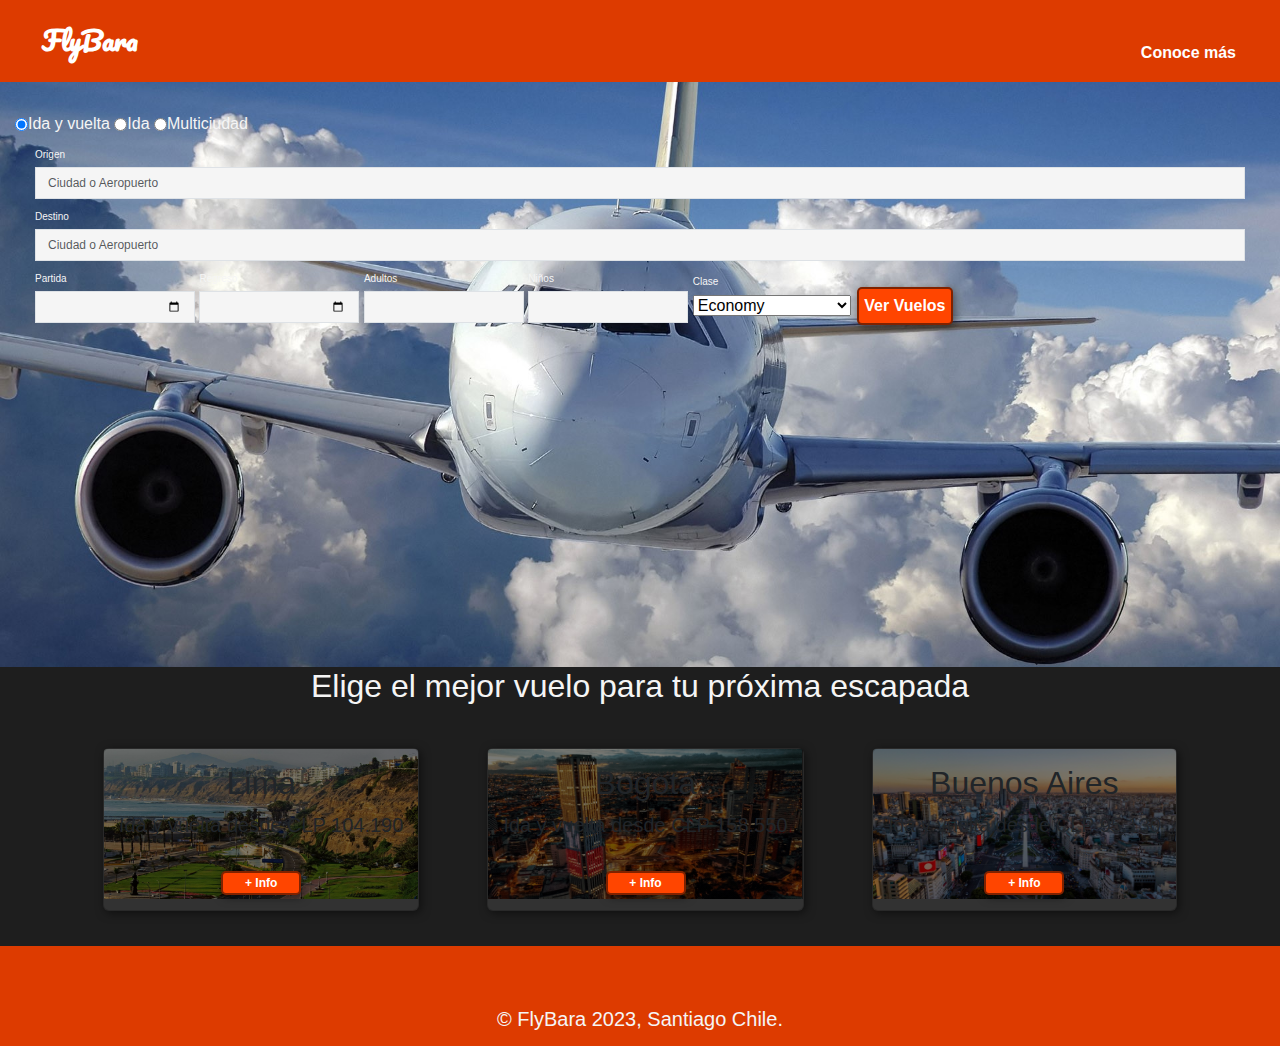
<file: index.html>
<!DOCTYPE html>
<html lang="es">
<head>
    <meta charset="UTF-8">
    <meta name="viewport" content="width=device-width, initial-scale=1.0">
    <title>FlyBara</title>
    <link rel="icon" type="image/png" href="./assets/favicon.png">
    <link rel="stylesheet" href="https://cdn.jsdelivr.net/npm/bootstrap@5.2.3/dist/css/bootstrap.min.css">
    <link rel="preconnect" href="https://fonts.googleapis.com">
    <link rel="preconnect" href="https://fonts.gstatic.com" crossorigin>
    <link href="https://fonts.googleapis.com/css2?family=Delius&family=Montserrat:wght@400;700&family=Pacifico&display=swap" rel="stylesheet">
    <link rel="stylesheet" href="./css/style.css">
</head>
<body>
    <header>

        <!– Aquí intenté poner un logo además del texto, pero no me convenció como se adaptaba a media query. –>

        <div class="container">
            <h1 class="logo">FlyBara</h1>
            <nav>
                <a href="./pages/conoce.html">Conoce más</a>

            </nav>
        </div>
    </header>

    <!– En esta section fué en lo único que usé bootstrap, el botón de "ver vuelo" no quedó tan bueno en responsive–>

    <section id="booking">
        <div class="container">
        <div class="booking-box-form">
            <div class="radio.btn">
                <input type="radio" class="btn" name="check" checked="checked"><span>Ida y vuelta</span>
                <input type="radio" class="btn" name="check"><span>Ida</span>
                <input type="radio" class="btn" name="check"><span>Multiciudad</span>
            </div>
            <div class="booking-form">
    
                <label for="">Origen</label>
                <input type="text" class="form-control" placeholder="Ciudad o Aeropuerto">
                <label for="">Destino</label>
                <input type="text" class="form-control" placeholder="Ciudad o Aeropuerto">
    
                <div class="input-grp">
                    <label for="">Partida</label>
                    <input type="date" class="form-control select-date">
                </div>
    
                <div class="input-grp">
                    <label for="">Regreso</label>
                    <input type="date" class="form-control select-date">
                </div>
    
                <div class="input-grp">
                    <label for="">Adultos</label>
                    <input type="number" class="form-control" value="1">
                </div>
    
                <div class="input-grp">
                    <label for="">Niños</label>
                    <input type="number" class="form-control" value="0">
                </div>
            
            <div class="input-grp">
                <label for="">Clase</label>
                <select class="custom-select">
                <option value="1">Economy</option>
                <option value="2">Premium Economy</option>
                <option value="3">Business</option>
                </select>
            </div>
    
            <div class="input-grp">
                <a href="https://bit.ly/46qkwjz">
                <button>Ver Vuelos</button>
                </a>
            </div>
    
            </div>
        </div>
        </div>
    </section>

    <section id="elige">

        <!– Uso de divs sencillo y lo mas limpio posible –>

        <h3>Elige el mejor vuelo para tu próxima escapada</h3>
        <div class="container">
            <div class="destinos">
                <div class="card">
                    <h3>Lima</h3>
                    <p>Ida y vuelta desde CLP 104.190</p>
                    <a href="https://bit.ly/46qkwjz">
                    <button>+ Info</button>
                    </a>
                </div>
                <div class="card">
                    <h3>Bogotá</h3>
                    <p>Ida y vuelta desde CLP 158.550</p>
                    <a href="https://bit.ly/46qkwjz">
                    <button>+ Info</button>
                    </a>
                </div>
                <div class="card">
                    <h3>Buenos Aires</h3>
                    <p>Ida y vuelta desde CLP 95.130</p>
                    <a href="https://bit.ly/46qkwjz">
                    <button>+ Info</button>
                    </a>
                </div>  
            </div>
        </div>
    </section>


    <footer>
        <div class="container">
            <p>&copy; FlyBara 2023, Santiago Chile.</p>
        </div>
    </footer>


</body>
</html>
</file>
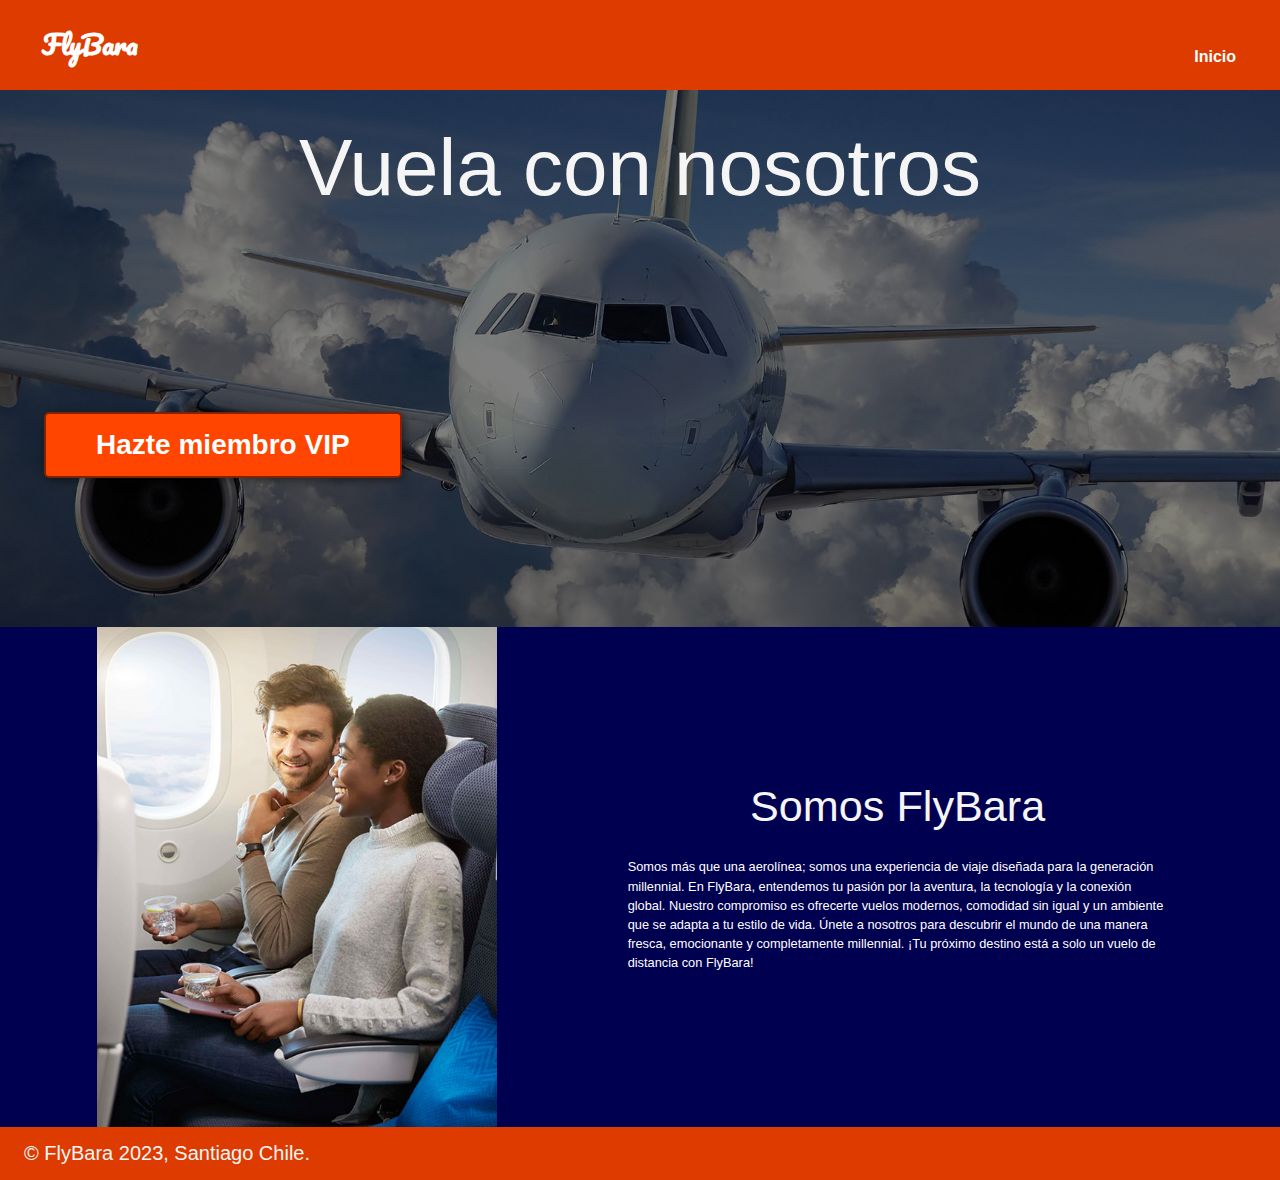
<file: pages/conoce.html>
<!DOCTYPE html>
<html lang="es">
<head>
    <meta charset="UTF-8">
    <meta name="viewport" content="width=device-width, initial-scale=1.0">
    <title>FlyBara</title>
    <link rel="icon" type="image/png" href="../assets/favicon.png">
    <link rel="stylesheet" href="https://cdn.jsdelivr.net/npm/bootstrap@5.2.3/dist/css/bootstrap.min.css">
    <link rel="preconnect" href="https://fonts.googleapis.com">
    <link rel="preconnect" href="https://fonts.gstatic.com" crossorigin>
    <link href="https://fonts.googleapis.com/css2?family=Delius&family=Montserrat:wght@400;700&family=Pacifico&display=swap" rel="stylesheet">
    <link rel="stylesheet" href="../css/style.css">
</head>
<body>
    <header>
        <div class="container">
            <p class="logo">FlyBara</p>
            <nav>
                <a href="../index.html">Inicio</a>
            </nav>
        </div>
    <section id="nosotros">
        <h1>Vuela con nosotros</h1>
        <div class="container">
        <a href="https://bit.ly/3rwNBdQ">
        <button>Hazte miembro VIP</button>
        </a>
        </div>
    </section>

    <section id="descripcion">

        <!– Aquí no supe como hacer para que en la vista desktop más grande hubiera quedado sin la misma imagen como background sino que con color solamente –>

        <div class="container">
            <div class="img-container"></div>
            <div class="texto">
                <h2>Somos FlyBara</h2>
                <p>Somos más que una aerolínea; somos una experiencia de viaje diseñada para la generación millennial. En FlyBara, entendemos tu pasión por la aventura, la tecnología y la conexión global. Nuestro compromiso es ofrecerte vuelos modernos, comodidad sin igual y un ambiente que se adapta a tu estilo de vida. Únete a nosotros para descubrir el mundo de una manera fresca, emocionante y completamente millennial. ¡Tu próximo destino está a solo un vuelo de distancia con FlyBara!</p>
            </div>
        </div>
        </div>
    </section>

    <footer>
        <div class="container">
            <p>&copy; FlyBara 2023, Santiago Chile.</p>
        </div>
    </footer>

</body>
</html>
</file>
<file: css/style.css>
*{
    box-sizing: border-box;
 }

 html{
    scroll-behavior: smooth;
 }

 body{
    font-family: 'roboto', sans-serif;
    margin: 0;
}

h1{ font-size: 4.5em;}
h2{ font-size: 2.7em;}
h3{ font-size: 2em;}
p{ font-size: 1.25em;}
ul{ list-style: none;}
li{ font-size: 1.25em;}

button{
    font-size: 1.5em;
    font-weight: bold;
    padding: 10px 50px;
    border-radius: 5px;
    border: 2px solid rgba(0,0,0,0.5);
    box-shadow: 2px 2px 10px rgba(0,0,0,0.5);
    color: white;
    background-color: orangered;
}

button:hover{
    background-color: rgb(227, 61, 0);
}

.container{
    max-width: 1400px;
    margin: auto;
}

header{
    color: white;
    background-color: rgb(221, 59, 0);
}

header img{
    height: 70px;
}

header .logo{
    margin: 0;
    padding: 25px 30px;
    font-family: 'Delius', cursive;
    font-family: 'Montserrat', sans-serif;
    font-family: 'Pacifico', cursive;
    font-weight: bold;
    font-size: 1.65em;
}

header .container{
    display: flex;
    flex-direction: row;
    align-items: center;
}

header nav{
    display: flex;
    flex-direction: column;
    text-align: center;
    padding: 25px 35px 0;
}

header a{
    padding: 5px 12px;
    text-decoration: none;
    font-weight: bold;
    color: white;
}

header a:hover{
    color: rgb(223, 223, 223);
}

#booking{
    padding: 30px 3px;
    height: 65vh;
    text-align: left;
    color: whitesmoke;
    background-image: url(../assets/fondoreservas.jpg);
    background-repeat: no-repeat;
    background-size: cover;
    background-position: center center;
}

.radio-btn{

    margin: 0 20px;

}
.radio-btn .btn{

    margin: 20px 10px 20px 0;
    box-shadow: none;

}

.radio-btn .btn::after{

    content: '';
    height: 15px;
    width: 15px;
    top: -2px;
    left: -1px;
    background-color: whitesmoke;
    position: relative;
    display: inline-block;
    border: 3px solid whitesmoke;
    visibility: visible;
    border-radius: 50%;

}

.radio-btn .btn:checked::after{

    content: '';
    background-color: #000;
    transition: 0.5s;

}

.booking-form{
    padding: 1px 20px 20px;
}

.booking-form label {
    margin-bottom: 5px;
    margin-top: 10px;
    font-size: 10px;
    color: whitesmoke;
}

.input::placeholder{
    color: whitesmoke;
}

.input-grp{
    width: 160px;
    display: inline-block;
}

.form-control{
    font-size: 12px;
    border-radius: 0;
    color: whitesmoke;
    background-color: whitesmoke;
    box-shadow: none;
}

.input-grp button{
    padding: 5px 5px 5px;
    font-size: 1em;
}

#elige{
    display: flex;
    flex-direction: column;
    text-align: center;
    background-color: rgb(30,30,30);
    color: whitesmoke;
    text-align: center;
}

#elige h2{
    font-size: 2.8em;
}


#elige .container{
    display: flex;
    flex-direction: column;
    justify-content: center;

}

#elige h3{
    margin-top: 0;
}

#elige p{
    display: block;
    margin-bottom: 30px;
}

#elige .card{
    padding: 50px;
    background-size: 100% 150px;
    background-repeat: no-repeat;
    background-position-y: 0;
    background-color: rgba(50, 50, 50, 1);
    box-shadow: 2px 2px 10px rgba(0,0,0,0.5);
}

.card:first-child{
    background-image: linear-gradient(
        0deg,
        rgba(0,0,0,0.5),
        rgba(0,0,0,0.5)
    )
    ,url("../assets/lima.jpg");

}

.card:nth-child(2){
    background-image: linear-gradient(
        0deg,
        rgba(0,0,0,0.5),
        rgba(0,0,0,0.5)
    )
    ,url("../assets/bogota.jpeg");
}

.card:nth-child(3){
    background-image: linear-gradient(
        0deg,
        rgba(0,0,0,0.5),
        rgba(0,0,0,0.5)
    )
    ,url("../assets/bsas.jpg");

}

.card button{
    padding: 1px 0;
    margin: 0 auto;
    width: 80px;
    font-size: 0.75em;
}

#nosotros{
    padding: 30px 20px 0;
   margin: 0 auto;
    display: flex;
    align-items: center;
    justify-content: center;
    text-align: center;
    flex-direction: column;
    height: 65vh;
    background-image: linear-gradient(
        0deg,
        rgba(0,0,0,0.5),
        rgba(0,0,0,0.5)
    )
    ,url("../assets/fondoreservas.jpg");
    background-repeat: no-repeat;
    background-size: cover;
    background-position: center center;
}

#nosotros h1{
    margin: 0 auto;
    color: whitesmoke;
}

#nosotros button{
    margin: 0 auto;
    font-size: 1.75em;
}

#descripcion{
    margin: 0 auto;
     display: flex;
     align-items: center;
     justify-content: center;
     text-align: center;
     flex-direction: column;
     height: 45vh;
     background-image: linear-gradient(
         0deg,
         rgba(0,0,0,0.5),
         rgba(0,0,0,0.5)
     )
     ,url("../assets/descripcion.jpg");
     background-repeat: no-repeat;
     background-size: cover;
     background-position: center center;
 }
 
 #descripcion h2{
    padding: 30px 20px 0;
     margin: 0 auto;
     color: whitesmoke;
 }

 #descripcion p{
    padding: 25px 15px 15px;
    font-size: 0.80em;
 }
 
footer{
    background-color: rgb(221,59,0);
}

footer p{
    margin: 0;
    padding: 12px;
    color: whitesmoke;
}

footer .container{
    height: 100px;
    display: flex;
    justify-content: center;
    align-items: flex-end;
}

@media (min-width: 720px){
    header{
        width: 100%;
    }

    header .container{
        flex-direction: row;
        justify-content: space-between;
    }

    header nav{
        flex-direction: row;
        padding-bottom: 0;
        padding-right: 20px;
    }
    
    #elige .container{
        display: flex;
        justify-content: space-evenly;
        height: 35%;
        padding: 35px 35px 35px;
    }

    #elige p{
        display: block;
        margin-bottom: 30px;
    }

    #elige .destinos{
        display: flex;
        justify-content: space-evenly;
    }

    #elige .card{
        padding: 15px;
    }
    #nosotros h1{
        font-size: 5em;
    }


    #descripcion .container{
        display: flex;
        justify-content: space-evenly;
        background-color: rgb(0, 0, 81);
    }

    #descripcion .texto{
        width: 50%;
        max-width: 600px;
        text-align: initial;
        padding-left: 30px;
        display: flex;
        flex-direction: column;
        justify-content: center;
    }

    #descripcion h2{
        margin-top: 0px;
    }

    #descripcion .img-container{
        background-image: url("../assets/descripcion.jpg");
        background-size: cover;
        background-position: center center;
        height: 500px;
        width: 400px; 
    }

}
</file>
